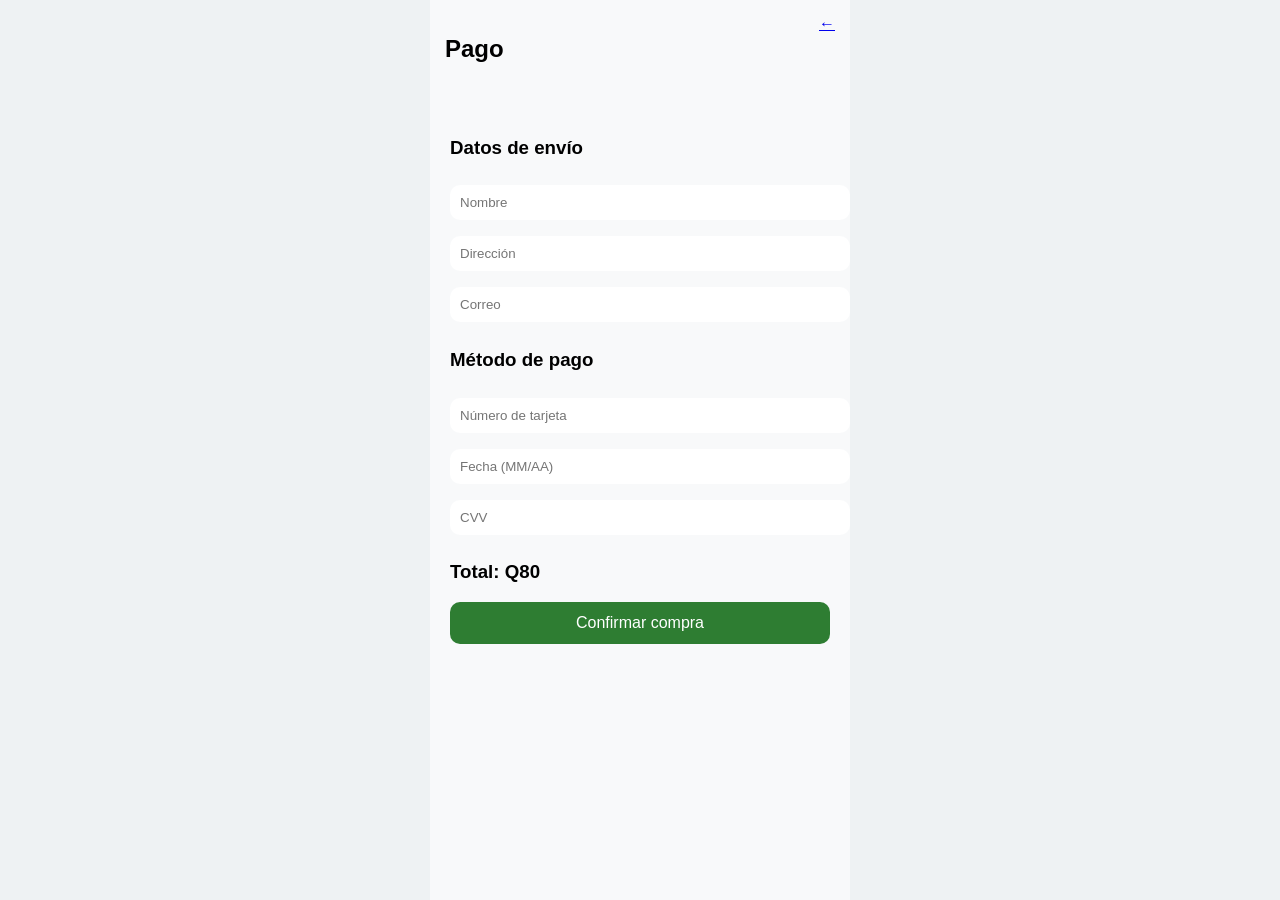
<file: checkout.html>
<!DOCTYPE html>
<html lang="es">
<head>
<meta charset="UTF-8">
<meta name="viewport" content="width=device-width, initial-scale=1.0">
<title>Checkout</title>

<link rel="stylesheet" href="CSS/checkout.css">
<link rel="stylesheet" href="CSS/responsive.css">
</head>

<body>

<div class="app">

<header class="header">
<h2>Pago</h2>
<a href="carrito.html">←</a>
</header>

<div class="checkout">

<h3>Datos de envío</h3>

<input type="text" placeholder="Nombre">
<input type="text" placeholder="Dirección">
<input type="email" placeholder="Correo">

<h3>Método de pago</h3>

<input type="text" placeholder="Número de tarjeta">
<input type="text" placeholder="Fecha (MM/AA)">
<input type="text" placeholder="CVV">

<h3>Total: Q80</h3>

<a href="index.html" class="btn">Confirmar compra</a>

</div>

</div>

</body>
</html>
</file>
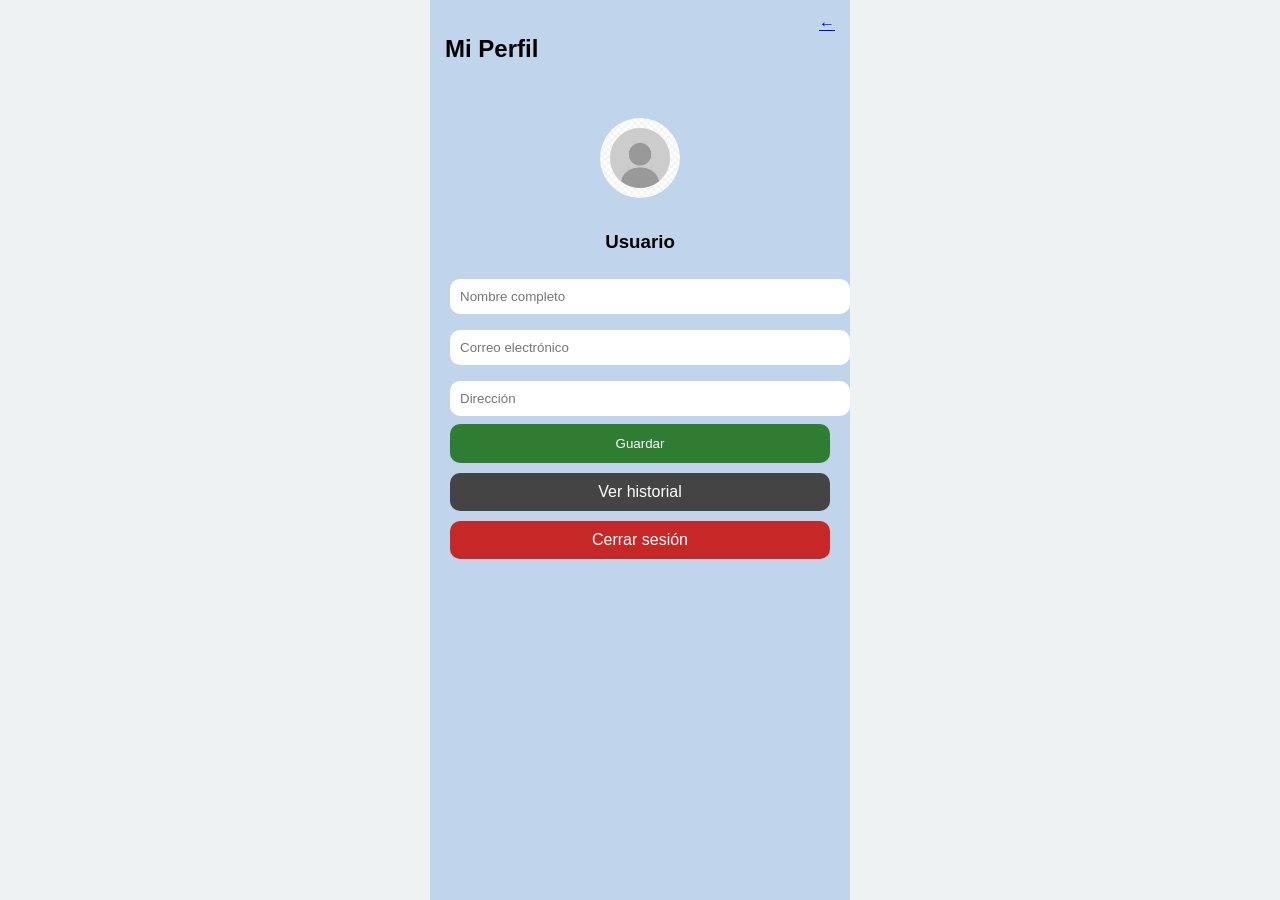
<file: perfil.html>
<!DOCTYPE html>
<html lang="es">
<head>
<meta charset="UTF-8">
<meta name="viewport" content="width=device-width, initial-scale=1.0">
<title>Perfil</title>

<link rel="stylesheet" href="CSS/perfil.css">
<link rel="stylesheet" href="CSS/responsive.css">

</head>

<body>

<div class="app">

<header class="header">
<h2>Mi Perfil</h2>
<a href="index.html">←</a>
</header>

<div class="perfil">

<img src="IMG/Perfil.jpg" class="avatar">

<h3>Usuario</h3>

<form>
<input type="text" placeholder="Nombre completo">
<input type="email" placeholder="Correo electrónico">
<input type="text" placeholder="Dirección">

<button type="submit">Guardar</button>
</form>

<a href="historial.html" class="btn">Ver historial</a>
<a href="index.html" class="btn logout">Cerrar sesión</a>

</div>

</div>

</body>
</html>
</file>
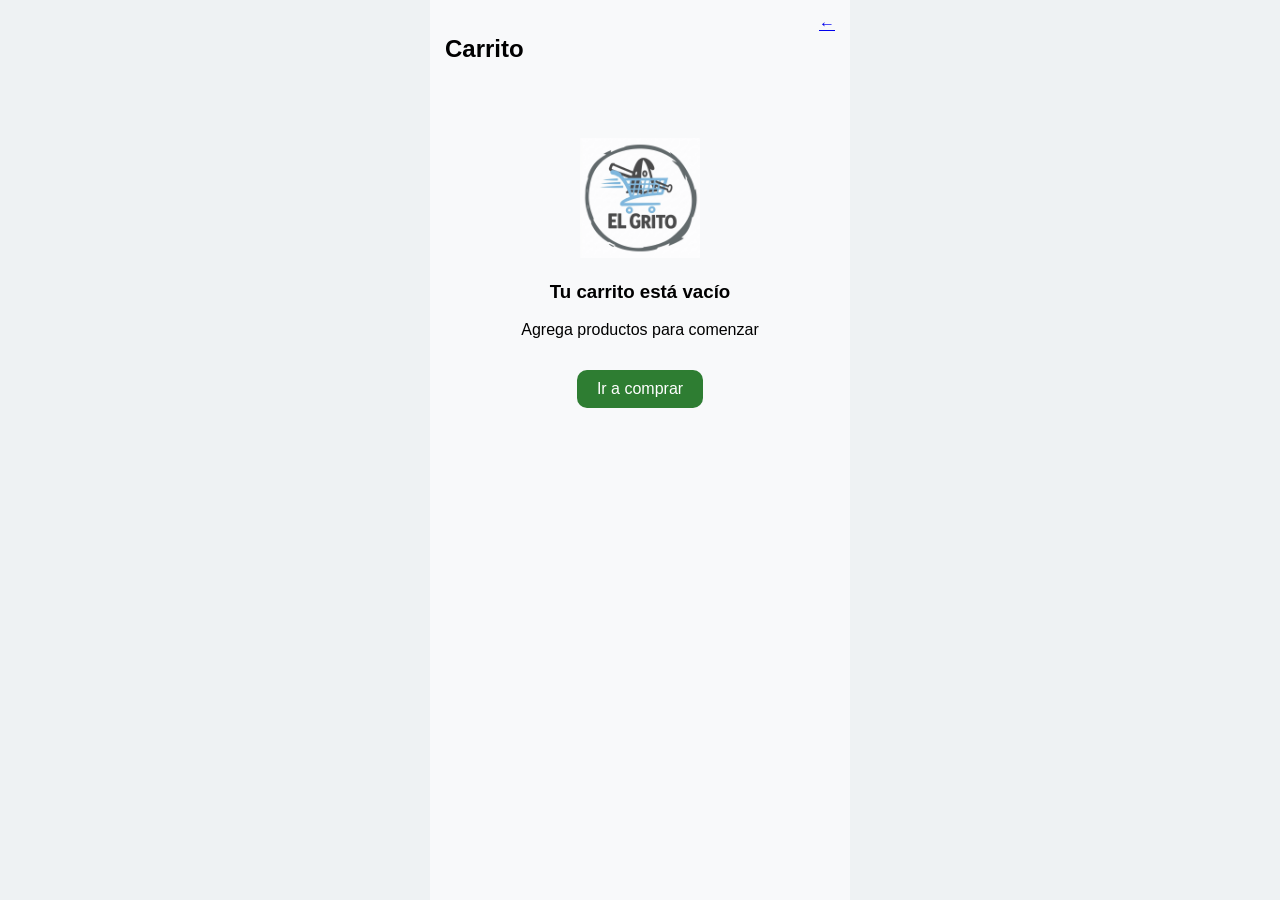
<file: vacio.html>
<!DOCTYPE html>
<html lang="es">
<head>
<meta charset="UTF-8">
<meta name="viewport" content="width=device-width, initial-scale=1.0">
<title>Carrito Vacío</title>

<link rel="stylesheet" href="CSS/vacio.css">
<link rel="stylesheet" href="CSS/responsive.css">

</head>

<body>

<div class="app">

<header class="header">
<h2>Carrito</h2>
<a href="index.html">←</a>
</header>

<div class="vacio">
    <link rel="stylesheet" href="vacio.html">


<img src="IMG/carrito.png">

<h3>Tu carrito está vacío</h3>
<p>Agrega productos para comenzar</p>

<a href="catalogo.html" class="btn">Ir a comprar</a>

</div>

</div>

</body>
</html>
</file>
<file: CSS/checkout.css>
body{
  margin:0;
  font-family:'Poppins', sans-serif;
  background:#eef2f3;
  display:flex;
  justify-content:center;
}

.app{
  max-width:420px;
  width:100%;
  background:#f8f9fa;
  min-height:100vh;
}

.header{
  display:flex;
  justify-content:space-between;
  padding:15px;
}

.checkout{
  padding:20px;
}

input{
  width:100%;
  padding:10px;
  margin:8px 0;
  border-radius:10px;
  border:none;
}

.btn{
  display:block;
  text-align:center;
  background:#2e7d32;
  color:white;
  padding:12px;
  border-radius:10px;
  text-decoration:none;
  margin-top:10px;
}
</file>
<file: CSS/responsive.css>
/* =========================
   responsive
========================= */

/* TABLET */
@media (max-width: 900px) {

  body{
    padding: 10px;
  }

  .app{
    width: 100%;
    max-width: 100%;
    padding: 15px;
  }

  /* HEADER */
  .header{
    flex-direction: column;
    align-items: center;
    text-align: center;
    gap: 10px;
  }

  .nav{
    display: flex;
    flex-wrap: wrap;
    justify-content: center;
    gap: 10px;
  }

  /* PRODUCTOS */
  .productos{
    display: grid;
    grid-template-columns: repeat(2, 1fr);
    gap: 15px;
  }

  .card{
    width: 100%;
  }

  /* CARRITO */
  .item{
    flex-direction: row;
    flex-wrap: wrap;
    gap: 10px;
  }

  img{
    max-width: 100%;
    height: auto;
  }
}

/* MÓVIL */
@media (max-width: 600px) {

  body{
    padding: 10px;
  }

  .app{
    width: 100%;
    padding: 10px;
  }

  /* HEADER */
  .header{
    flex-direction: column;
    text-align: center;
    gap: 10px;
  }

  .nav{
    flex-direction: column;
    width: 100%;
    align-items: center;
  }

  /* PRODUCTOS (1 columna en móvil) */
  .productos{
    display: grid;
    grid-template-columns: 1fr;
    gap: 15px;
  }

  .card{
    width: 100%;
  }

  /* CARRITO */
  .item{
    flex-direction: column;
    align-items: flex-start;
  }

  .item img{
    width: 60px;
    height: 60px;
  }

  .actions,
  .btn,
  .checkout{
    width: 100%;
  }

  /* BOTONES MÁS GRANDES */
  button,
  .btn,
  .checkout{
    text-align: center;
    padding: 6px;
  }

  /* TEXTOS */
  .title,
  h1,
  h2{
    text-align: center;
  }
}
</file>
<file: CSS/perfil.css>
body{
  margin:0;
  font-family:'Poppins', sans-serif;
  background:#eef2f3;
  display:flex;
  justify-content:center;
}

.app{
  max-width:420px;
  width:100%;
  background:#c0d5eb;
  min-height:100vh;
}

.header{
  display:flex;
  justify-content:space-between;
  padding:15px;
}

.perfil{
  text-align:center;
  padding:20px;
}

.avatar{
  width:80px;
  border-radius:50%;
  margin-bottom:10px;
}

input{
  width:100%;
  padding:10px;
  margin:8px 0;
  border-radius:10px;
  border:none;
}

button{
  width:100%;
  padding:12px;
  background:#2e7d32;
  color:rgb(253, 252, 252);
  border:none;
  border-radius:10px;
}

.btn{
  display:block;
  margin-top:10px;
  text-decoration:none;
  color:white;
  background:#444;
  padding:10px;
  border-radius:10px;
}

.logout{
  background:#c62828;
}
</file>
<file: CSS/vacio.css>
body{
  margin:0;
  font-family:'Poppins', sans-serif;
  background:#eef2f3;
  display:flex;
  justify-content:center;
}

.app{
  max-width:420px;
  width:100%;
  background:#f8f9fa;
  min-height:100vh;
}

.header{
  display:flex;
  justify-content:space-between;
  padding:15px;
}

.vacio{
  text-align:center;
  padding:40px 20px;
}

.vacio img{
  width:120px;
  opacity:0.7;
}

.btn{
  display:inline-block;
  margin-top:15px;
  background:#2e7d32;
  color:white;
  padding:10px 20px;
  border-radius:10px;
  text-decoration:none;
}
</file>
